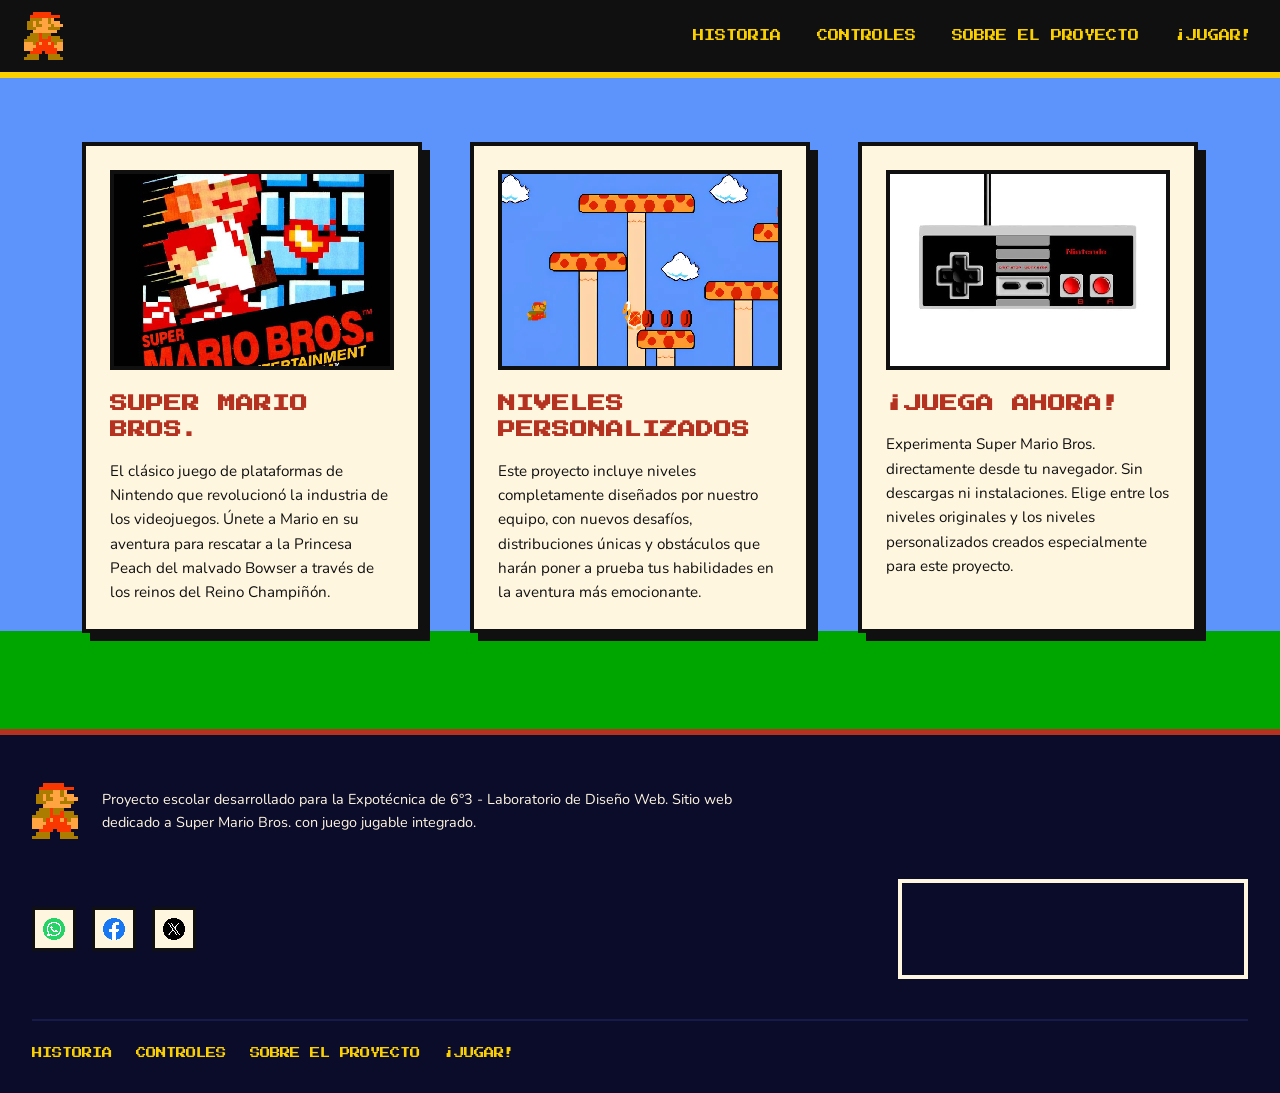
<file: index.html>
<!doctype html>
<html lang="es">
  <head>
    <meta charset="UTF-8" />
    <meta name="viewport" content="width=device-width, initial-scale=1.0" />
    <meta
      name="description"
      content="Sitio web sobre Super Mario Bros. - Historia, información del proyecto y juego jugable directamente en el navegador"
    />
    <link
      rel="shortcut icon"
      href="Videojuego/FullScreenMario-master/Theme/Mario.gif"
    />
    <link rel="stylesheet" href="SitioWeb/style/estilos.css" />
    <title>Super Mario Bros. | Inicio</title>
  </head>
  <body>
    <header class="encabezado">
      <img
        src="Videojuego/FullScreenMario-master/Theme/Mario.gif"
        alt="Mario Bros Logo"
      />
      <nav class="menu">
        <a href="SitioWeb/Pages/historia.html">HISTORIA</a>
        <a href="SitioWeb/Pages/controles.html">CONTROLES</a>
        <a href="SitioWeb/Pages/sobreProyecto.html">SOBRE EL PROYECTO</a>
        <a href="Videojuego/FullScreenMario-master/videoGame.html">¡JUGAR!</a>
      </nav>
    </header>

    <main>
      <section class="tarjeta">
        <img
          src="SitioWeb/src/Portada.jpg"
          alt="Super Mario Bros. NES"
        />
        <h1>SUPER MARIO BROS.</h1>
        <p>
          El clásico juego de plataformas de Nintendo que revolucionó la industria
          de los videojuegos. Únete a Mario en su aventura para rescatar a la
          Princesa Peach del malvado Bowser a través de los reinos del Reino
          Champiñón.
        </p>
      </section>

      <section class="tarjeta">
        <img
          src="SitioWeb/src/NivelesLol.webp"
          alt="Niveles personalizados"
        />
        <h1>NIVELES PERSONALIZADOS</h1>
        <p>
          Este proyecto incluye niveles completamente diseñados por nuestro
          equipo, con nuevos desafíos, distribuciones únicas y obstáculos que
          harán poner a prueba tus habilidades en la aventura más emocionante.
        </p>
      </section>

      <section class="tarjeta">
        <img
          src="SitioWeb/src/MandoNes.webp"
          alt="Jugar ahora"
        />
        <h1>¡JUEGA AHORA!</h1>
        <p>
          Experimenta Super Mario Bros. directamente desde tu navegador. Sin
          descargas ni instalaciones. Elige entre los niveles originales y los
          niveles personalizados creados especialmente para este proyecto.
        </p>
      </section>
    </main>

    <footer class="piePagina">
      <div class="info">
        <img
          src="Videojuego/FullScreenMario-master/Theme/Mario.gif"
          alt="Mario Logo"
        />
        <p>
          Proyecto escolar desarrollado para la Expotécnica de 6°3 - Laboratorio
          de Diseño Web. Sitio web dedicado a Super Mario Bros. con juego jugable
          integrado.
        </p>
      </div>
      <div class="redes">
        <div>
          <a href="https://whatsapp.com" target="_blank" rel="noopener noreferrer">
            <img src="SitioWeb/src/Whatsapp.png" alt="WhatsApp" />
          </a>
          <a href="https://facebook.com" target="_blank" rel="noopener noreferrer">
            <img src="SitioWeb/src/Facebook.png" alt="Facebook" />
          </a>
          <a href="https://x.com" target="_blank" rel="noopener noreferrer">
            <img src="SitioWeb/src/X.png" alt="X" />
          </a>
        </div>
        <iframe
          src="https://www.google.com/maps/embed?pb=!1m18!1m12!1m3!1d3283.3!2d-58.4!3d-34.6!2m3!1f0!2f0!3f0!3m2!1i1024!2i768!4f13.1!3m3!1m2!1s0x95bcca3b4ef90cbd%3A0xa0b3812e88e88e87!2sBuenos%20Aires%2C%20Argentina!5e0!3m2!1ses!2sar!4v1234567890"
          width="350"
          height="100"
          style="border: 0"
          allowfullscreen=""
          loading="lazy"
          referrerpolicy="strict-origin-when-cross-origin"
          title="Ubicación"
        ></iframe>
      </div>
      <div class="enlaces">
        <a href="SitioWeb/Pages/historia.html">HISTORIA</a>
        <a href="SitioWeb/Pages/controles.html">CONTROLES</a>
        <a href="SitioWeb/Pages/sobreProyecto.html">SOBRE EL PROYECTO</a>
        <a href="Videojuego/FullScreenMario-master/videoGame.html">¡JUGAR!</a>
      </div>
    </footer>
  </body>
</html>
</file>
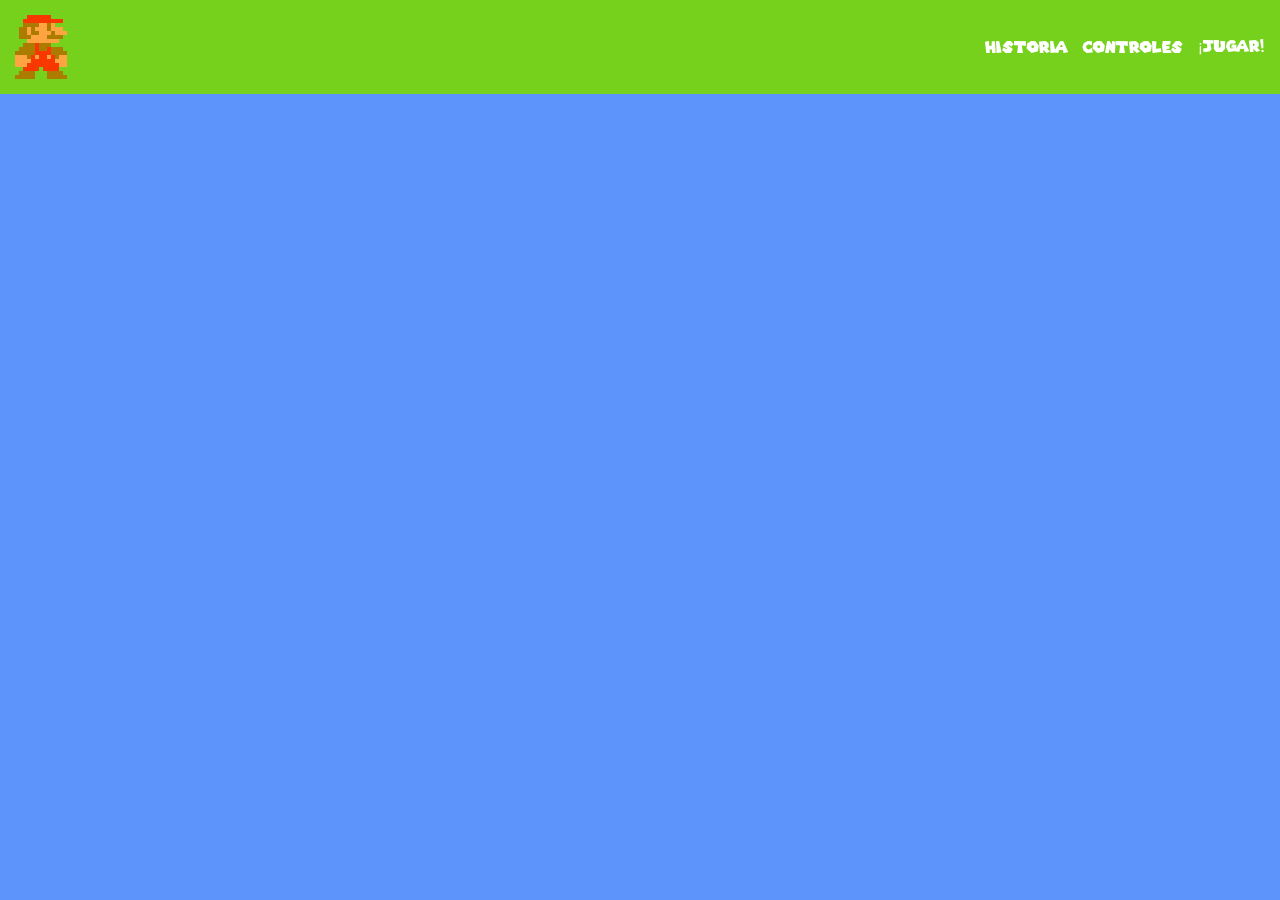
<file: SitioWeb/Pages/index.html>
<!doctype html>
<html lang="en">
  <head>
    <meta charset="UTF-8" />
    <meta name="viewport" content="width=device-width, initial-scale=1.0" />
    <link rel="shortcut icon" href="../../Videojuego/FullScreenMario-master/Theme/Mario.gif">
    <link rel="stylesheet" href="../style/style.css">
    <title>SuperMarioBros</title>
  </head>
  <body>
    <header class="encabezado">
      <img
        src="../../Videojuego/FullScreenMario-master/Theme/Mario.gif"
        alt="logo"
      />
      <nav class="menu">
        <a href="">Historia</a>
        <a href="">Controles</a>
        <a href="../../Videojuego/FullScreenMario-master/videoGame.html"
          >¡Jugar!</a
        >
      </nav>
    </header>
  </body>
</html>
</file>
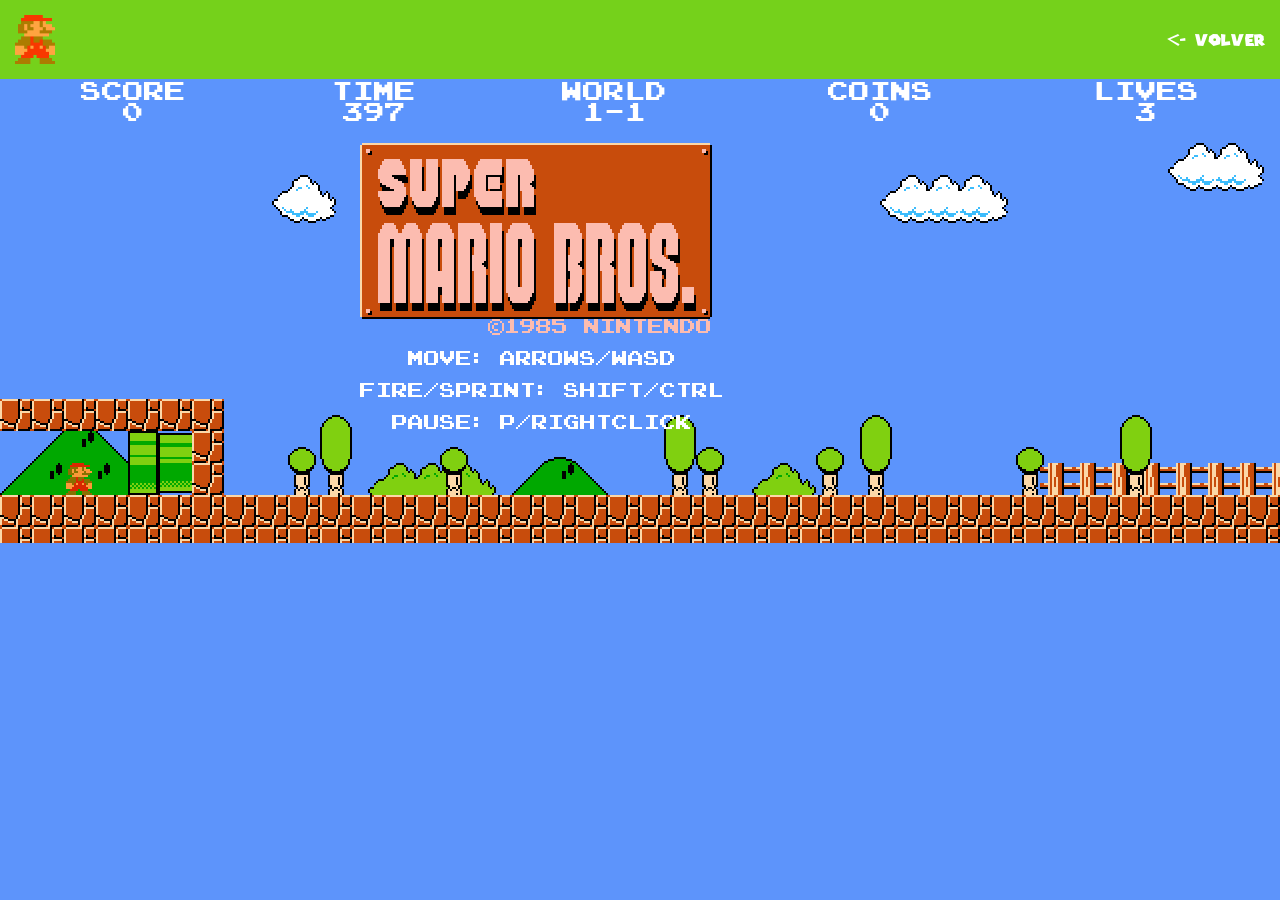
<file: Videojuego/FullScreenMario-master/index.html>
<!DOCTYPE html>
<html lang="en-us">
  <head>
    <meta charset="utf-8" />
    <title>SuperMarioBros</title>
    <meta
      name="keywords"
      content="fullscreenmario, full, screen, mario, javascript, html5, gaming, online, online game, fun, distraction"
    />
    <meta name="description" content="Sitio Web Sobre Super Mario Bros" />

    <!-- build:css index.min.css -->
    <link href="index.css" rel="stylesheet" />
    <link rel="stylesheet" href="../../SitioWeb/style/style.css">
    <!-- /build -->

    <link rel="shortcut icon" href="Theme/Mario.gif" />
  </head>

  <body>
    <header class="encabezado">
      <img
        src="../../Videojuego/FullScreenMario-master/Theme/Mario.gif"
        alt="logo"
      />
      <nav class="menu">
        <a href="../../SitioWeb/Pages/index.html"
          > <- Volver</a
        >
      </nav>
    </header>
    <section id="game">
      <!-- FSM.UserWrapper will fill out this section... -->
    </section>

    <section id="controls">
      <!-- FSM.UserWrapper will fill out this section... -->
    </section>

    <!-- build:js FullScreenMario.min.js -->
    <script src="GameStartr/EightBittr/EightBittr.js"></script>
    <script src="GameStartr/GameStartr.js"></script>
    <script src="GameStartr/AudioPlayr/AudioPlayr.js"></script>
    <script src="GameStartr/ChangeLinr/ChangeLinr.js"></script>
    <script src="GameStartr/FPSAnalyzr/FPSAnalyzr.js"></script>
    <script src="GameStartr/GamesRunnr/GamesRunnr.js"></script>
    <script src="GameStartr/GroupHoldr/GroupHoldr.js"></script>
    <script src="GameStartr/InputWritr/InputWritr.js"></script>
    <script src="GameStartr/LevelEditr/LevelEditr.js"></script>
    <script src="GameStartr/LevelEditr/beautify.js"></script>
    <script src="GameStartr/NumberMakr/NumberMakr.js"></script>
    <script src="GameStartr/MapsCreatr/MapsCreatr.js"></script>
    <script src="GameStartr/MapScreenr/MapScreenr.js"></script>
    <script src="GameStartr/MapsHandlr/MapsHandlr.js"></script>
    <script src="GameStartr/ModAttachr/ModAttachr.js"></script>
    <script src="GameStartr/PixelDrawr/PixelDrawr.js"></script>
    <script src="GameStartr/PixelRendr/PixelRendr.js"></script>
    <script src="GameStartr/ObjectMakr/ObjectMakr.js"></script>
    <script src="GameStartr/StatsHoldr/StatsHoldr.js"></script>
    <script src="GameStartr/StringFilr/StringFilr.js"></script>
    <script src="GameStartr/ThingHittr/ThingHittr.js"></script>
    <script src="GameStartr/TimeHandlr/TimeHandlr.js"></script>
    <script src="GameStartr/QuadsKeepr/QuadsKeepr.js"></script>
    <script src="GameStartr/UserWrappr/UserWrappr.js"></script>
    <script src="GameStartr/WorldSeedr/WorldSeedr.js"></script>
    <script src="FullScreenMario.js"></script>
    <script src="settings/audio.js"></script>
    <script src="settings/collisions.js"></script>
    <script src="settings/editor.js"></script>
    <script src="settings/generator.js"></script>
    <script src="settings/groups.js"></script>
    <script src="settings/events.js"></script>
    <script src="settings/input.js"></script>
    <script src="settings/maps.js"></script>
    <script src="settings/mods.js"></script>
    <script src="settings/objects.js"></script>
    <script src="settings/quadrants.js"></script>
    <script src="settings/renderer.js"></script>
    <script src="settings/runner.js"></script>
    <script src="settings/sprites.js"></script>
    <script src="settings/statistics.js"></script>
    <script src="settings/ui.js"></script>
    <!-- /build -->

    <!-- build:js index.min.js -->
    <script src="index.js"></script>
    <!-- /build -->
  </body>
</html>
</file>
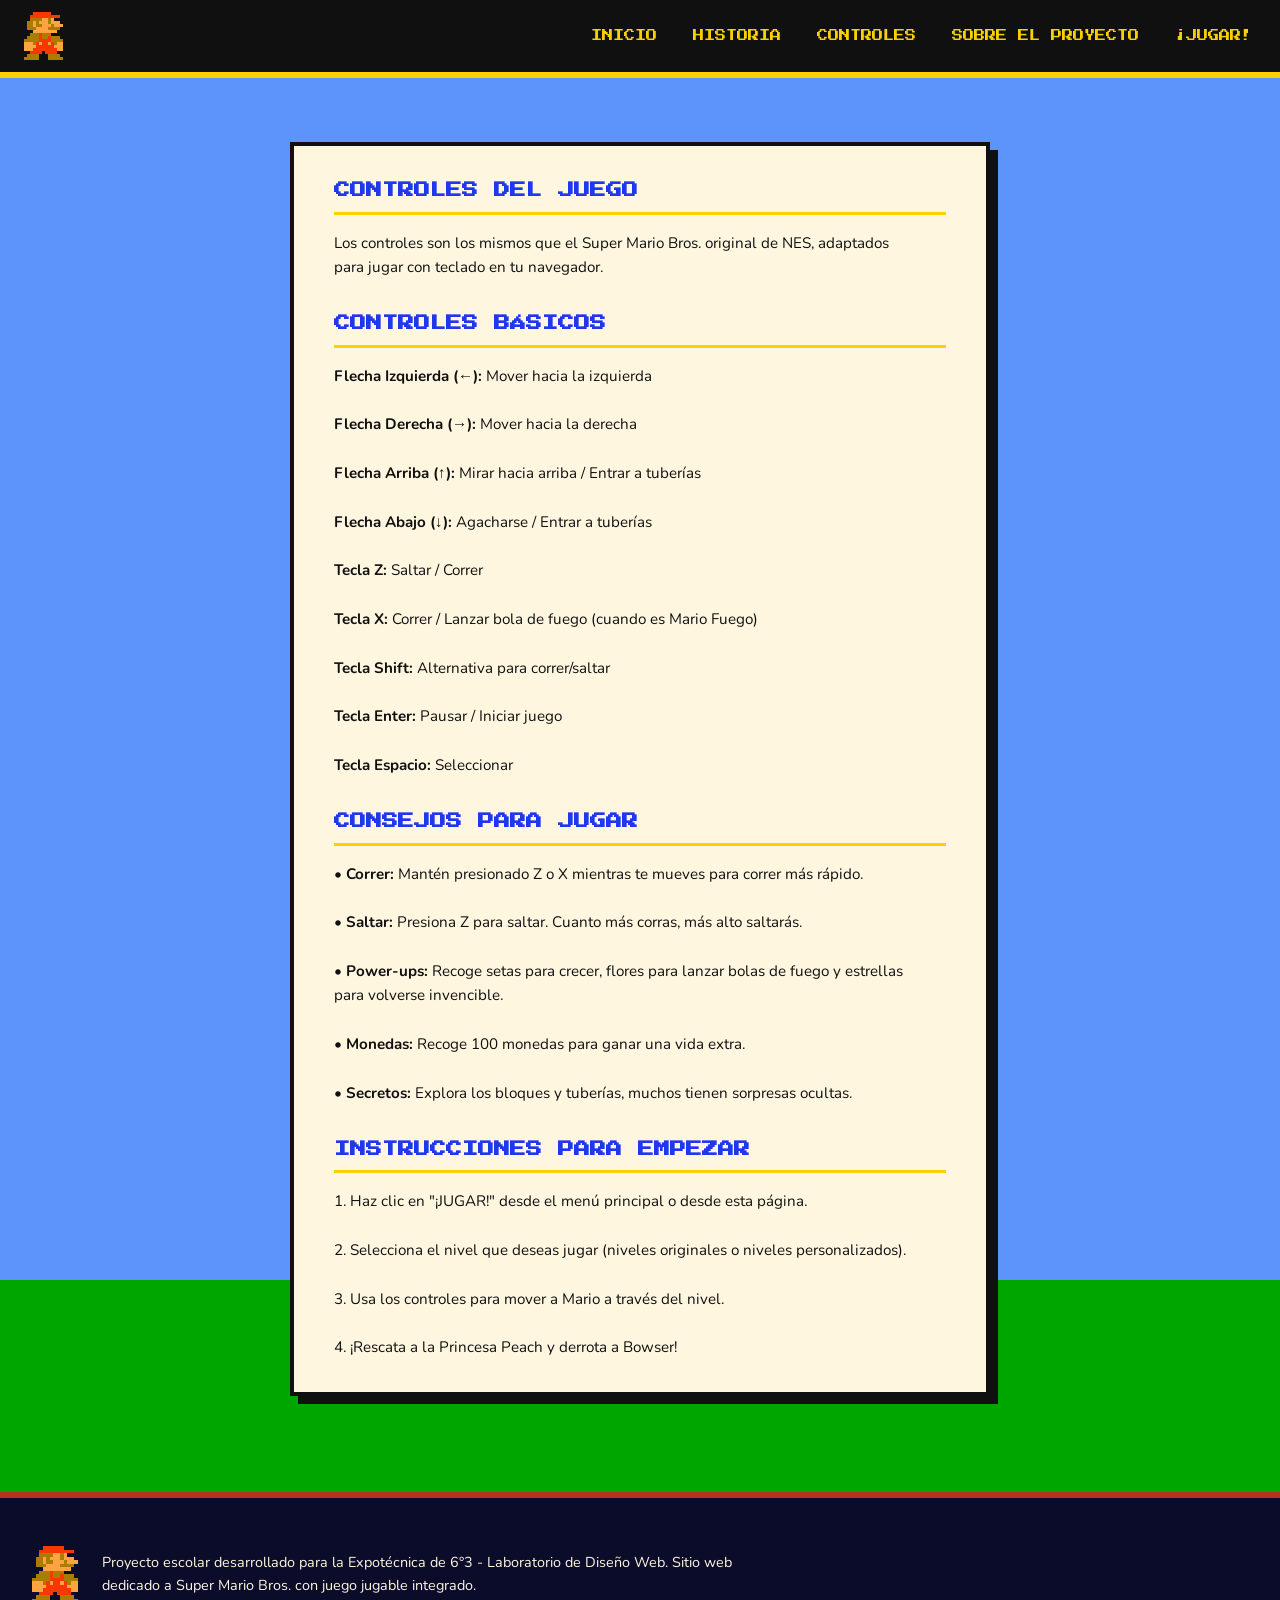
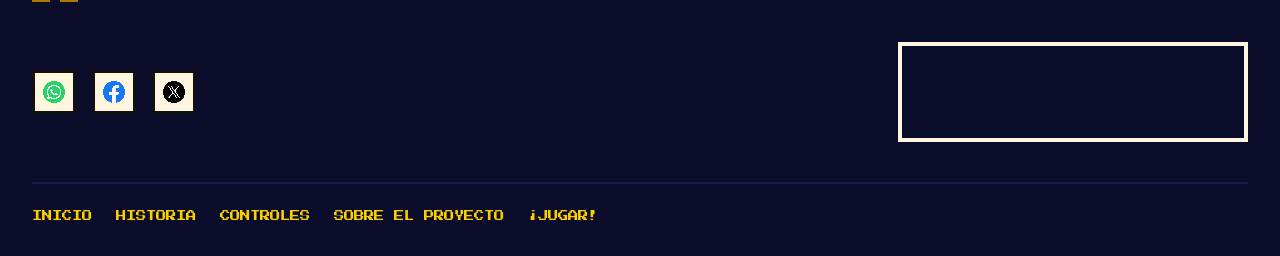
<file: SitioWeb/Pages/controles.html>
<!doctype html>
<html lang="es">
  <head>
    <meta charset="UTF-8" />
    <meta name="viewport" content="width=device-width, initial-scale=1.0" />
    <meta
      name="description"
      content="Controles de Super Mario Bros. - Cómo jugar en el juego web"
    />
    <link
      rel="shortcut icon"
      href="../../Videojuego/FullScreenMario-master/Theme/Mario.gif"
    />
    <link rel="stylesheet" href="../style/estilos.css" />
    <title>Super Mario Bros. | Controles</title>
  </head>
  <body>
    <header class="encabezado">
      <img
        src="../../Videojuego/FullScreenMario-master/Theme/Mario.gif"
        alt="Mario Bros Logo"
      />
      <nav class="menu">
        <a href="../../index.html">INICIO</a>
        <a href="historia.html">HISTORIA</a>
        <a href="controles.html">CONTROLES</a>
        <a href="sobreProyecto.html">SOBRE EL PROYECTO</a>
        <a href="../../Videojuego/FullScreenMario-master/videoGame.html">¡JUGAR!</a>
      </nav>
    </header>

    <main>
      <section class="tarjetaControles">
        <h1>CONTROLES DEL JUEGO</h1>
        <p>
          Los controles son los mismos que el Super Mario Bros. original de NES,
          adaptados para jugar con teclado en tu navegador.
        </p>

        <h1>CONTROLES BÁSICOS</h1>
        <p>
          <strong>Flecha Izquierda (←):</strong> Mover hacia la izquierda<br /><br />
          <strong>Flecha Derecha (→):</strong> Mover hacia la derecha<br /><br />
          <strong>Flecha Arriba (↑):</strong> Mirar hacia arriba / Entrar a tuberías<br /><br />
          <strong>Flecha Abajo (↓):</strong> Agacharse / Entrar a tuberías<br /><br />
          <strong>Tecla Z:</strong> Saltar / Correr<br /><br />
          <strong>Tecla X:</strong> Correr / Lanzar bola de fuego (cuando es Mario Fuego)<br /><br />
          <strong>Tecla Shift:</strong> Alternativa para correr/saltar<br /><br />
          <strong>Tecla Enter:</strong> Pausar / Iniciar juego<br /><br />
          <strong>Tecla Espacio:</strong> Seleccionar
        </p>

        <h1>CONSEJOS PARA JUGAR</h1>
        <p>
          • <strong>Correr:</strong> Mantén presionado Z o X mientras te mueves
          para correr más rápido.<br /><br />
          • <strong>Saltar:</strong> Presiona Z para saltar. Cuanto más corras,
          más alto saltarás.<br /><br />
          • <strong>Power-ups:</strong> Recoge setas para crecer, flores para
          lanzar bolas de fuego y estrellas para volverse invencible.<br /><br />
          • <strong>Monedas:</strong> Recoge 100 monedas para ganar una vida
          extra.<br /><br />
          • <strong>Secretos:</strong> Explora los bloques y tuberías, muchos
          tienen sorpresas ocultas.
        </p>

        <h1>INSTRUCCIONES PARA EMPEZAR</h1>
        <p>
          1. Haz clic en "¡JUGAR!" desde el menú principal o desde esta página.<br /><br />
          2. Selecciona el nivel que deseas jugar (niveles originales o niveles
          personalizados).<br /><br />
          3. Usa los controles para mover a Mario a través del nivel.<br /><br />
          4. ¡Rescata a la Princesa Peach y derrota a Bowser!
        </p>
      </section>
    </main>

    <footer class="piePagina">
      <div class="info">
        <img
          src="../../Videojuego/FullScreenMario-master/Theme/Mario.gif"
          alt="Mario Logo"
        />
        <p>
          Proyecto escolar desarrollado para la Expotécnica de 6°3 - Laboratorio
          de Diseño Web. Sitio web dedicado a Super Mario Bros. con juego jugable
          integrado.
        </p>
      </div>
      <div class="redes">
        <div>
          <a href="https://whatsapp.com" target="_blank" rel="noopener noreferrer">
            <img src="../src/Whatsapp.png" alt="WhatsApp" />
          </a>
          <a href="https://facebook.com" target="_blank" rel="noopener noreferrer">
            <img src="../src/Facebook.png" alt="Facebook" />
          </a>
          <a href="https://x.com" target="_blank" rel="noopener noreferrer">
            <img src="../src/X.png" alt="X" />
          </a>
        </div>
        <iframe
          src="https://www.google.com/maps/embed?pb=!1m18!1m12!1m3!1d3283.3!2d-58.4!3d-34.6!2m3!1f0!2f0!3f0!3m2!1i1024!2i768!4f13.1!3m3!1m2!1s0x95bcca3b4ef90cbd%3A0xa0b3812e88e88e87!2sBuenos%20Aires%2C%20Argentina!5e0!3m2!1ses!2sar!4v1234567890"
          width="350"
          height="100"
          style="border: 0"
          allowfullscreen=""
          loading="lazy"
          referrerpolicy="strict-origin-when-cross-origin"
          title="Ubicación"
        ></iframe>
      </div>
      <div class="enlaces">
        <a href="../../index.html">INICIO</a>
        <a href="historia.html">HISTORIA</a>
        <a href="controles.html">CONTROLES</a>
        <a href="sobreProyecto.html">SOBRE EL PROYECTO</a>
        <a href="../../Videojuego/FullScreenMario-master/videoGame.html">¡JUGAR!</a>
      </div>
    </footer>
  </body>
</html>
</file>
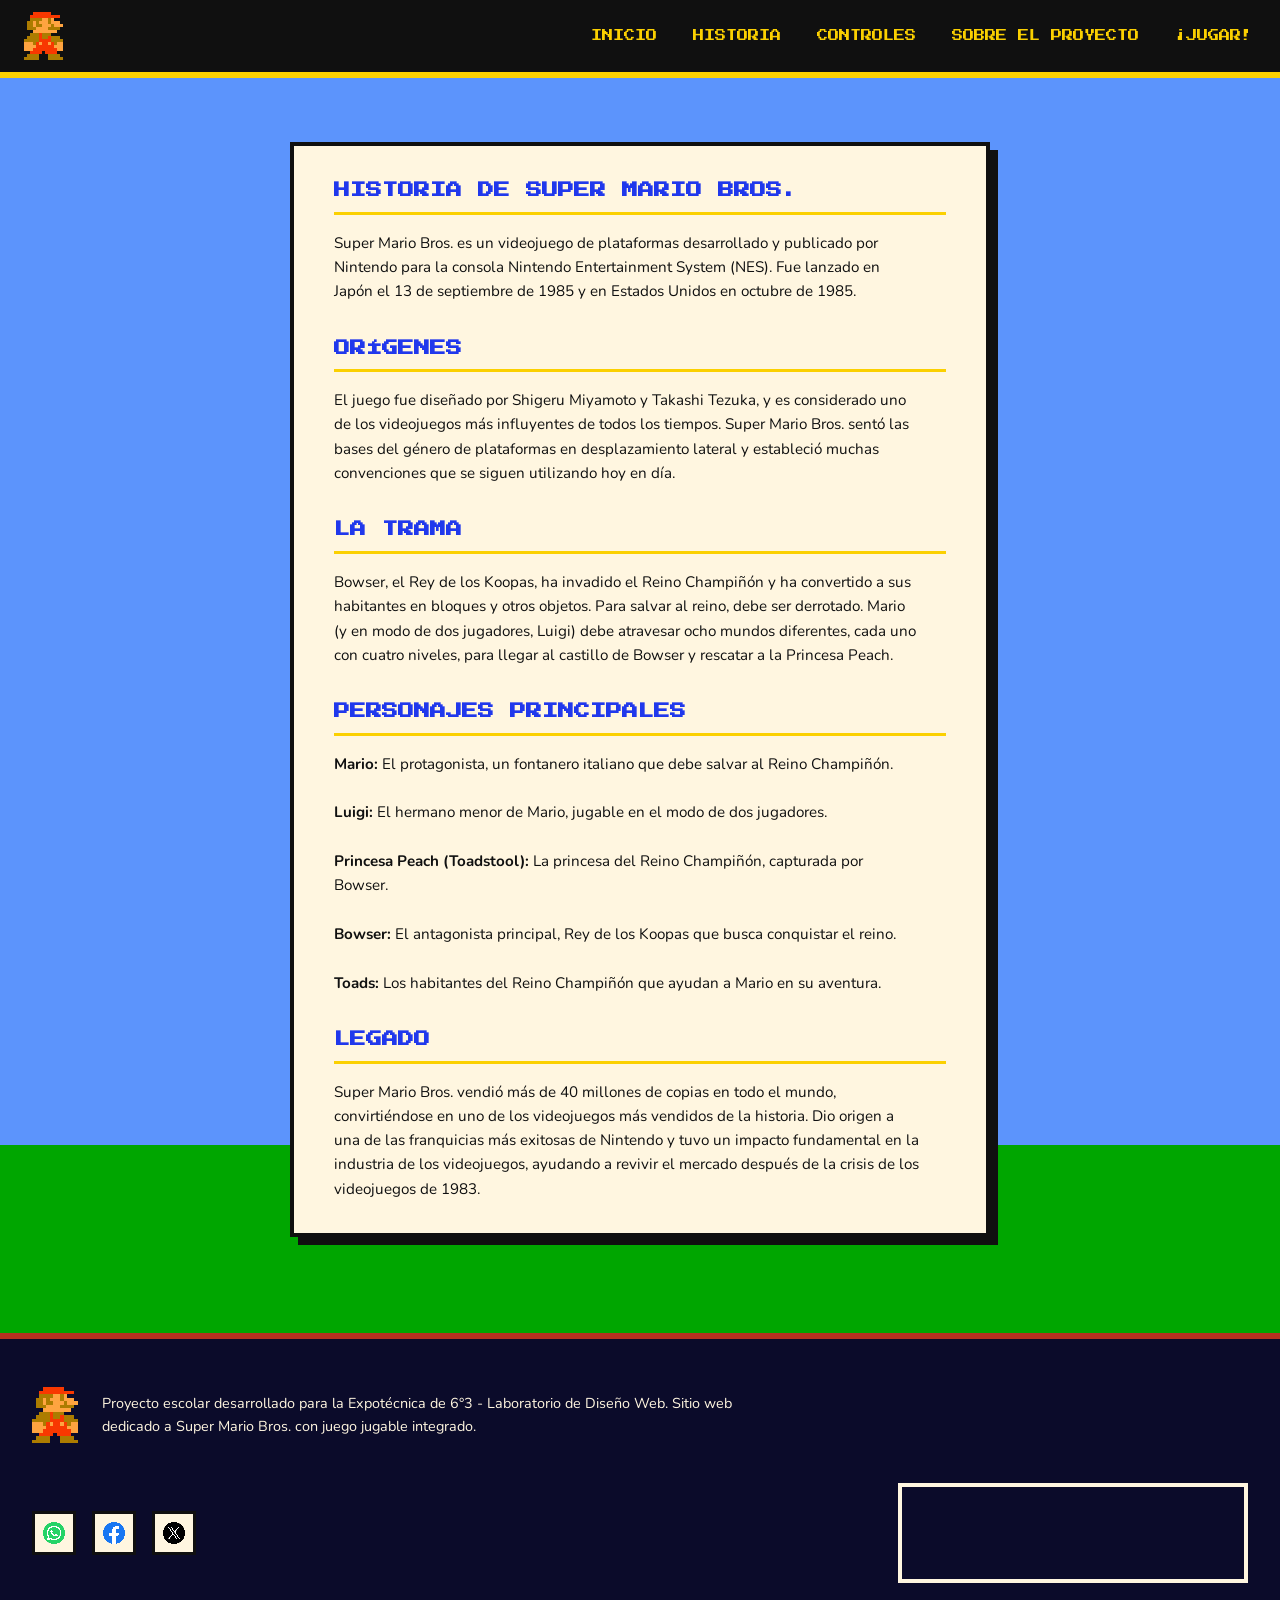
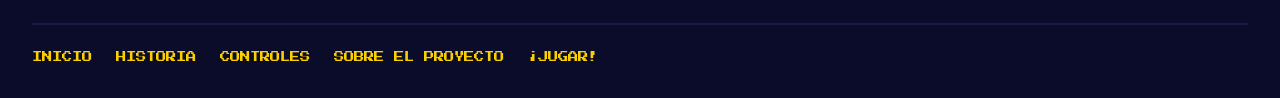
<file: SitioWeb/Pages/historia.html>
<!doctype html>
<html lang="es">
  <head>
    <meta charset="UTF-8" />
    <meta name="viewport" content="width=device-width, initial-scale=1.0" />
    <meta
      name="description"
      content="Historia de Super Mario Bros. - Orígenes, personajes y legado del clásico de Nintendo"
    />
    <link
      rel="shortcut icon"
      href="../../Videojuego/FullScreenMario-master/Theme/Mario.gif"
    />
    <link rel="stylesheet" href="../style/estilos.css" />
    <title>Super Mario Bros. | Historia</title>
  </head>
  <body>
    <header class="encabezado">
      <img
        src="../../Videojuego/FullScreenMario-master/Theme/Mario.gif"
        alt="Mario Bros Logo"
      />
      <nav class="menu">
        <a href="../../index.html">INICIO</a>
        <a href="historia.html">HISTORIA</a>
        <a href="controles.html">CONTROLES</a>
        <a href="sobreProyecto.html">SOBRE EL PROYECTO</a>
        <a href="../../Videojuego/FullScreenMario-master/videoGame.html">¡JUGAR!</a>
      </nav>
    </header>

    <main>
      <section class="tarjetaControles">
        <h1>HISTORIA DE SUPER MARIO BROS.</h1>
        <p>
          Super Mario Bros. es un videojuego de plataformas desarrollado y
          publicado por Nintendo para la consola Nintendo Entertainment System
          (NES). Fue lanzado en Japón el 13 de septiembre de 1985 y en Estados
          Unidos en octubre de 1985.
        </p>

        <h1>ORÍGENES</h1>
        <p>
          El juego fue diseñado por Shigeru Miyamoto y Takashi Tezuka, y es
          considerado uno de los videojuegos más influyentes de todos los
          tiempos. Super Mario Bros. sentó las bases del género de plataformas
          en desplazamiento lateral y estableció muchas convenciones que se
          siguen utilizando hoy en día.
        </p>

        <h1>LA TRAMA</h1>
        <p>
          Bowser, el Rey de los Koopas, ha invadido el Reino Champiñón y ha
          convertido a sus habitantes en bloques y otros objetos. Para salvar al
          reino, debe ser derrotado. Mario (y en modo de dos jugadores, Luigi)
          debe atravesar ocho mundos diferentes, cada uno con cuatro niveles,
          para llegar al castillo de Bowser y rescatar a la Princesa Peach.
        </p>

        <h1>PERSONAJES PRINCIPALES</h1>
        <p>
          <strong>Mario:</strong> El protagonista, un fontanero italiano que
          debe salvar al Reino Champiñón.<br /><br />
          <strong>Luigi:</strong> El hermano menor de Mario, jugable en el modo
          de dos jugadores.<br /><br />
          <strong>Princesa Peach (Toadstool):</strong> La princesa del Reino
          Champiñón, capturada por Bowser.<br /><br />
          <strong>Bowser:</strong> El antagonista principal, Rey de los Koopas
          que busca conquistar el reino.<br /><br />
          <strong>Toads:</strong> Los habitantes del Reino Champiñón que ayudan
          a Mario en su aventura.
        </p>

        <h1>LEGADO</h1>
        <p>
          Super Mario Bros. vendió más de 40 millones de copias en todo el mundo,
          convirtiéndose en uno de los videojuegos más vendidos de la historia.
          Dio origen a una de las franquicias más exitosas de Nintendo y tuvo un
          impacto fundamental en la industria de los videojuegos, ayudando a
          revivir el mercado después de la crisis de los videojuegos de 1983.
        </p>
      </section>
    </main>

    <footer class="piePagina">
      <div class="info">
        <img
          src="../../Videojuego/FullScreenMario-master/Theme/Mario.gif"
          alt="Mario Logo"
        />
        <p>
          Proyecto escolar desarrollado para la Expotécnica de 6°3 - Laboratorio
          de Diseño Web. Sitio web dedicado a Super Mario Bros. con juego jugable
          integrado.
        </p>
      </div>
      <div class="redes">
        <div>
          <a href="https://whatsapp.com" target="_blank" rel="noopener noreferrer">
            <img src="../src/Whatsapp.png" alt="WhatsApp" />
          </a>
          <a href="https://facebook.com" target="_blank" rel="noopener noreferrer">
            <img src="../src/Facebook.png" alt="Facebook" />
          </a>
          <a href="https://x.com" target="_blank" rel="noopener noreferrer">
            <img src="../src/X.png" alt="X" />
          </a>
        </div>
        <iframe
          src="https://www.google.com/maps/embed?pb=!1m18!1m12!1m3!1d3283.3!2d-58.4!3d-34.6!2m3!1f0!2f0!3f0!3m2!1i1024!2i768!4f13.1!3m3!1m2!1s0x95bcca3b4ef90cbd%3A0xa0b3812e88e88e87!2sBuenos%20Aires%2C%20Argentina!5e0!3m2!1ses!2sar!4v1234567890"
          width="350"
          height="100"
          style="border: 0"
          allowfullscreen=""
          loading="lazy"
          referrerpolicy="strict-origin-when-cross-origin"
          title="Ubicación"
        ></iframe>
      </div>
      <div class="enlaces">
        <a href="../../index.html">INICIO</a>
        <a href="historia.html">HISTORIA</a>
        <a href="controles.html">CONTROLES</a>
        <a href="sobreProyecto.html">SOBRE EL PROYECTO</a>
        <a href="../../Videojuego/FullScreenMario-master/videoGame.html">¡JUGAR!</a>
      </div>
    </footer>
  </body>
</html>
</file>
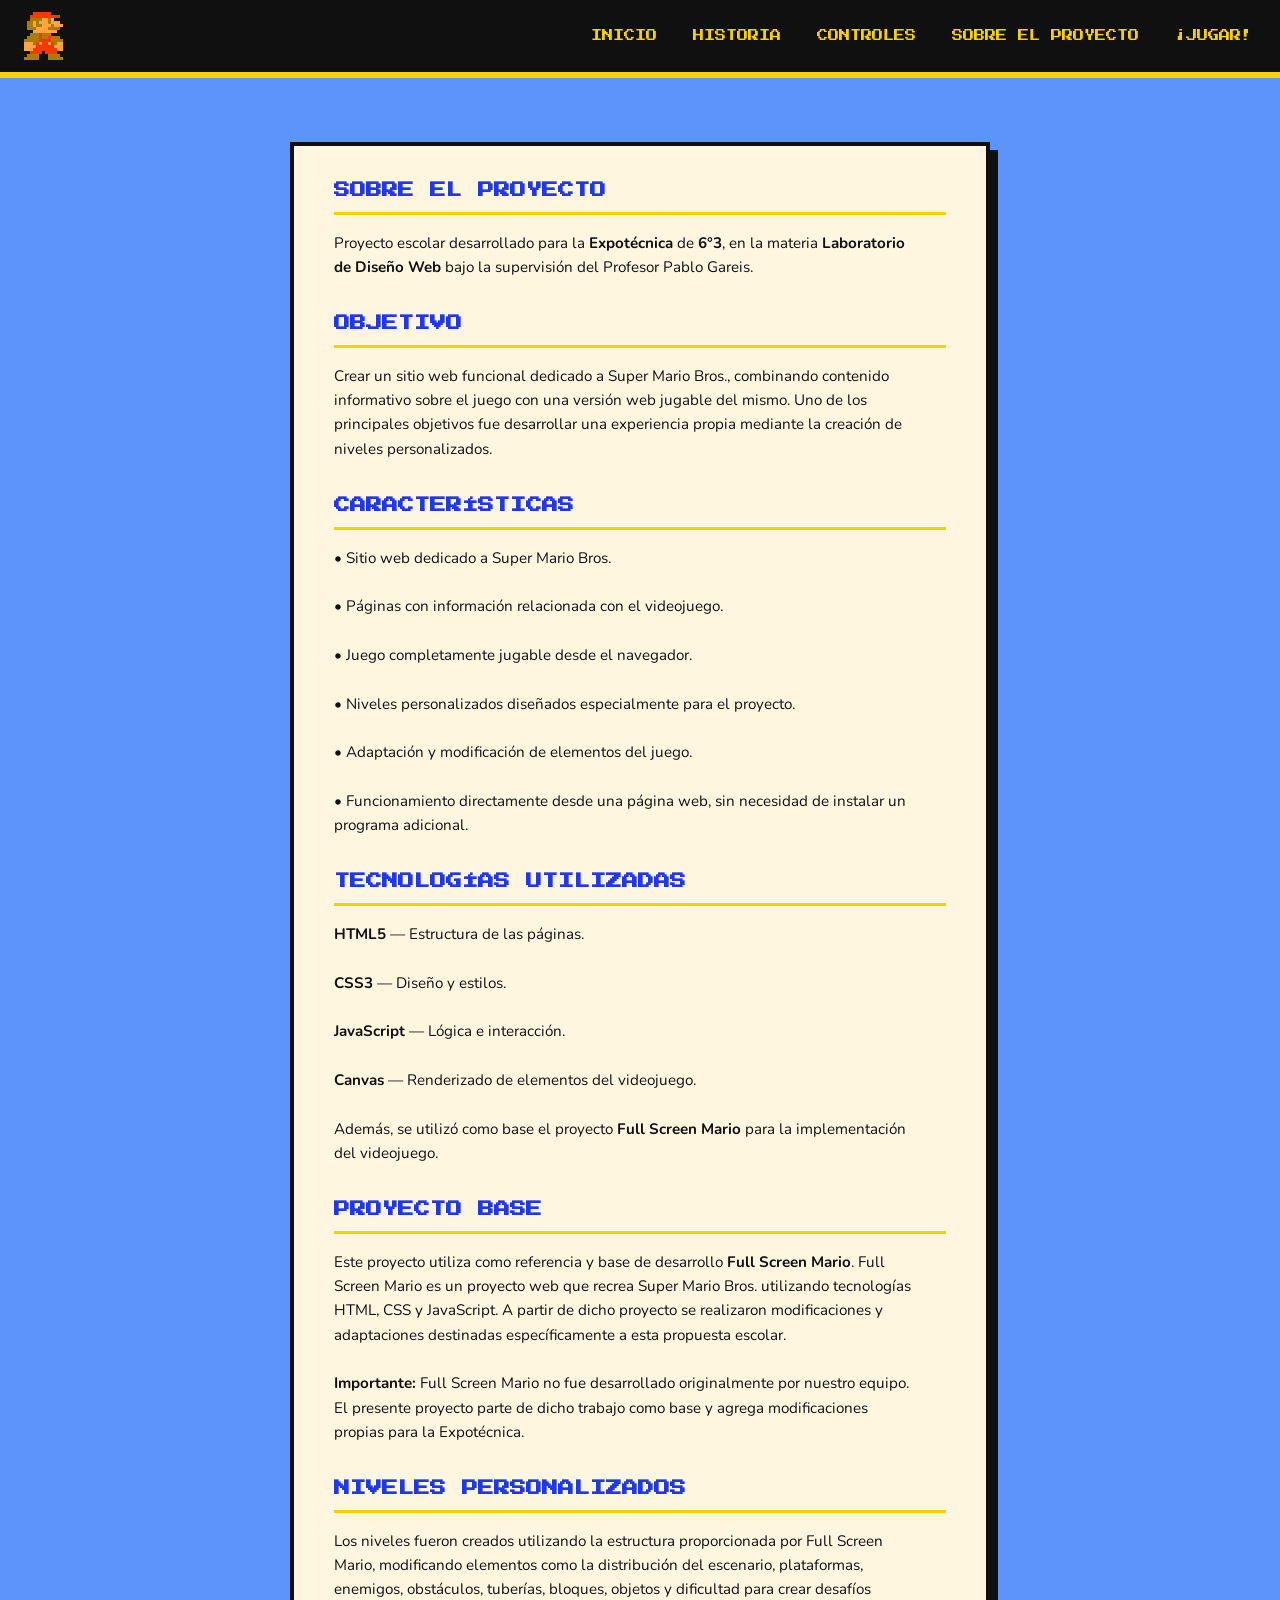
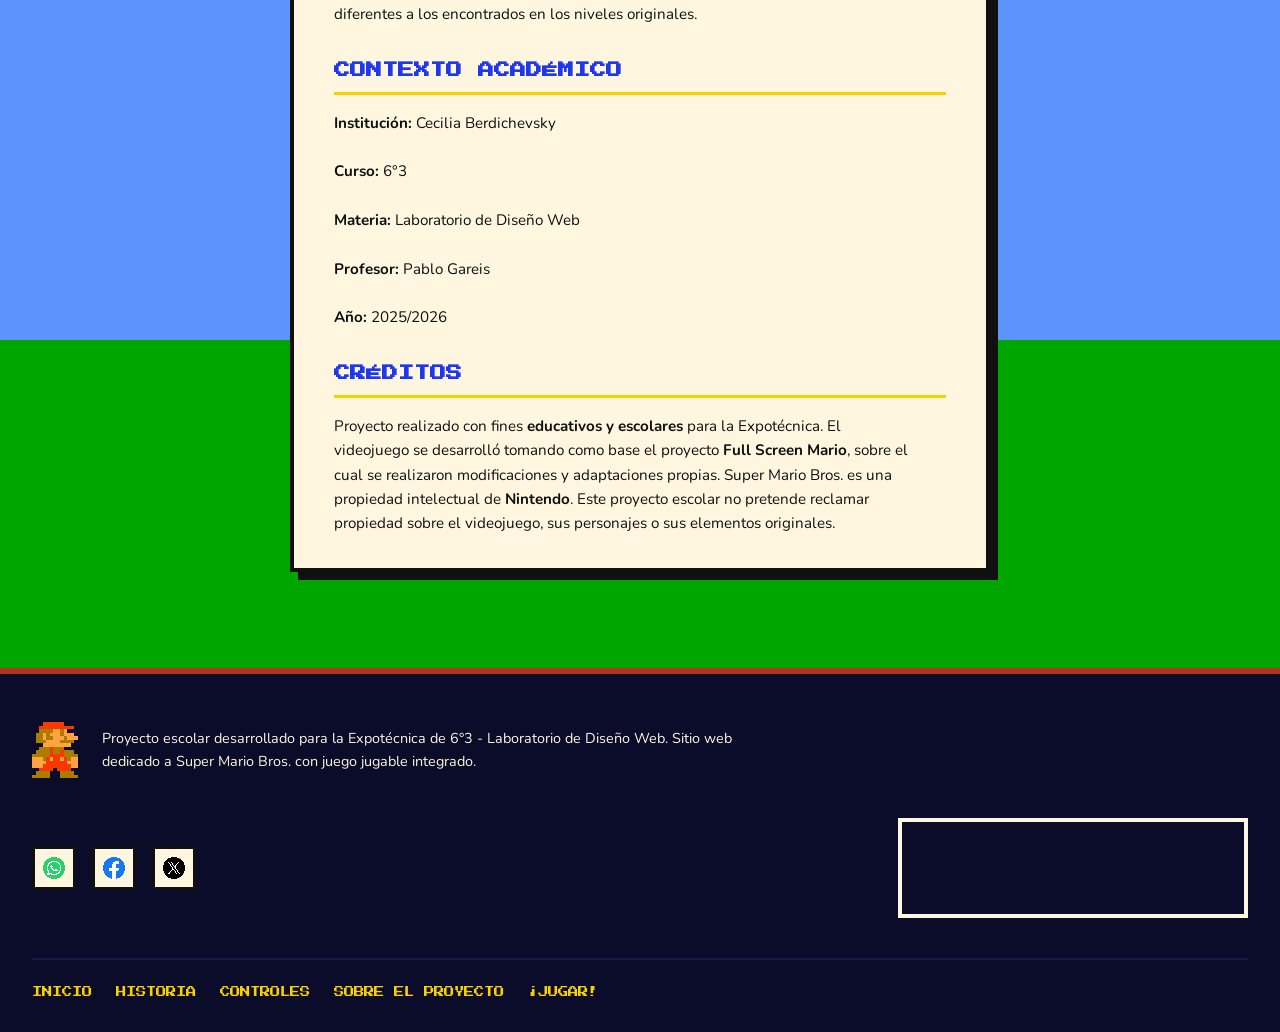
<file: SitioWeb/Pages/sobreProyecto.html>
<!doctype html>
<html lang="es">
  <head>
    <meta charset="UTF-8" />
    <meta name="viewport" content="width=device-width, initial-scale=1.0" />
    <meta
      name="description"
      content="Sobre el proyecto Super Mario Bros. - Expotécnica 6°3, tecnologías utilizadas"
    />
    <link
      rel="shortcut icon"
      href="../../Videojuego/FullScreenMario-master/Theme/Mario.gif"
    />
    <link rel="stylesheet" href="../style/estilos.css" />
    <title>Super Mario Bros. | Sobre el Proyecto</title>
  </head>
  <body>
    <header class="encabezado">
      <img
        src="../../Videojuego/FullScreenMario-master/Theme/Mario.gif"
        alt="Mario Bros Logo"
      />
      <nav class="menu">
        <a href="../../index.html">INICIO</a>
        <a href="historia.html">HISTORIA</a>
        <a href="controles.html">CONTROLES</a>
        <a href="sobreProyecto.html">SOBRE EL PROYECTO</a>
        <a href="../../Videojuego/FullScreenMario-master/videoGame.html">¡JUGAR!</a>
      </nav>
    </header>

    <main>
      <section class="tarjetaControles">
        <h1>SOBRE EL PROYECTO</h1>
        <p>
          Proyecto escolar desarrollado para la <strong>Expotécnica</strong> de
          <strong>6°3</strong>, en la materia
          <strong>Laboratorio de Diseño Web</strong> bajo la supervisión del
          Profesor Pablo Gareis.
        </p>

        <h1>OBJETIVO</h1>
        <p>
          Crear un sitio web funcional dedicado a Super Mario Bros., combinando
          contenido informativo sobre el juego con una versión web jugable del
          mismo. Uno de los principales objetivos fue desarrollar una experiencia
          propia mediante la creación de niveles personalizados.
        </p>

        <h1>CARACTERÍSTICAS</h1>
        <p>
          • Sitio web dedicado a Super Mario Bros.<br /><br />
          • Páginas con información relacionada con el videojuego.<br /><br />
          • Juego completamente jugable desde el navegador.<br /><br />
          • Niveles personalizados diseñados especialmente para el proyecto.<br /><br />
          • Adaptación y modificación de elementos del juego.<br /><br />
          • Funcionamiento directamente desde una página web, sin necesidad
          de instalar un programa adicional.
        </p>

        <h1>TECNOLOGÍAS UTILIZADAS</h1>
        <p>
          <strong>HTML5</strong> — Estructura de las páginas.<br /><br />
          <strong>CSS3</strong> — Diseño y estilos.<br /><br />
          <strong>JavaScript</strong> — Lógica e interacción.<br /><br />
          <strong>Canvas</strong> — Renderizado de elementos del videojuego.<br /><br />
          Además, se utilizó como base el proyecto
          <strong>Full Screen Mario</strong> para la implementación del
          videojuego.
        </p>

        <h1>PROYECTO BASE</h1>
        <p>
          Este proyecto utiliza como referencia y base de desarrollo
          <strong>Full Screen Mario</strong>. Full Screen Mario es un proyecto
          web que recrea Super Mario Bros. utilizando tecnologías HTML, CSS y
          JavaScript. A partir de dicho proyecto se realizaron modificaciones y
          adaptaciones destinadas específicamente a esta propuesta escolar.
          <br /><br />
          <strong>Importante:</strong> Full Screen Mario no fue desarrollado
          originalmente por nuestro equipo. El presente proyecto parte de dicho
          trabajo como base y agrega modificaciones propias para la Expotécnica.
        </p>

        <h1>NIVELES PERSONALIZADOS</h1>
        <p>
          Los niveles fueron creados utilizando la estructura proporcionada por
          Full Screen Mario, modificando elementos como la distribución del
          escenario, plataformas, enemigos, obstáculos, tuberías, bloques,
          objetos y dificultad para crear desafíos diferentes a los encontrados
          en los niveles originales.
        </p>

        <h1>CONTEXTO ACADÉMICO</h1>
        <p>
          <strong>Institución:</strong> Cecilia Berdichevsky<br /><br />
          <strong>Curso:</strong> 6°3<br /><br />
          <strong>Materia:</strong> Laboratorio de Diseño Web<br /><br />
          <strong>Profesor:</strong> Pablo Gareis<br /><br />
          <strong>Año:</strong> 2025/2026
        </p>

        <h1>CRÉDITOS</h1>
        <p>
          Proyecto realizado con fines <strong>educativos y escolares</strong>
          para la Expotécnica. El videojuego se desarrolló tomando como base el
          proyecto <strong>Full Screen Mario</strong>, sobre el cual se
          realizaron modificaciones y adaptaciones propias. Super Mario Bros. es
          una propiedad intelectual de <strong>Nintendo</strong>. Este proyecto
          escolar no pretende reclamar propiedad sobre el videojuego, sus
          personajes o sus elementos originales.
        </p>
      </section>
    </main>

    <footer class="piePagina">
      <div class="info">
        <img
          src="../../Videojuego/FullScreenMario-master/Theme/Mario.gif"
          alt="Mario Logo"
        />
        <p>
          Proyecto escolar desarrollado para la Expotécnica de 6°3 - Laboratorio
          de Diseño Web. Sitio web dedicado a Super Mario Bros. con juego jugable
          integrado.
        </p>
      </div>
      <div class="redes">
        <div>
          <a href="https://whatsapp.com" target="_blank" rel="noopener noreferrer">
            <img src="../src/Whatsapp.png" alt="WhatsApp" />
          </a>
          <a href="https://facebook.com" target="_blank" rel="noopener noreferrer">
            <img src="../src/Facebook.png" alt="Facebook" />
          </a>
          <a href="https://x.com" target="_blank" rel="noopener noreferrer">
            <img src="../src/X.png" alt="X" />
          </a>
        </div>
        <iframe
          src="https://www.google.com/maps/embed?pb=!1m18!1m12!1m3!1d3283.3!2d-58.4!3d-34.6!2m3!1f0!2f0!3f0!3m2!1i1024!2i768!4f13.1!3m3!1m2!1s0x95bcca3b4ef90cbd%3A0xa0b3812e88e88e87!2sBuenos%20Aires%2C%20Argentina!5e0!3m2!1ses!2sar!4v1234567890"
          width="350"
          height="100"
          style="border: 0"
          allowfullscreen=""
          loading="lazy"
          referrerpolicy="strict-origin-when-cross-origin"
          title="Ubicación"
        ></iframe>
      </div>
      <div class="enlaces">
        <a href="../../index.html">INICIO</a>
        <a href="historia.html">HISTORIA</a>
        <a href="controles.html">CONTROLES</a>
        <a href="sobreProyecto.html">SOBRE EL PROYECTO</a>
        <a href="../../Videojuego/FullScreenMario-master/videoGame.html">¡JUGAR!</a>
      </div>
    </footer>
  </body>
</html>
</file>
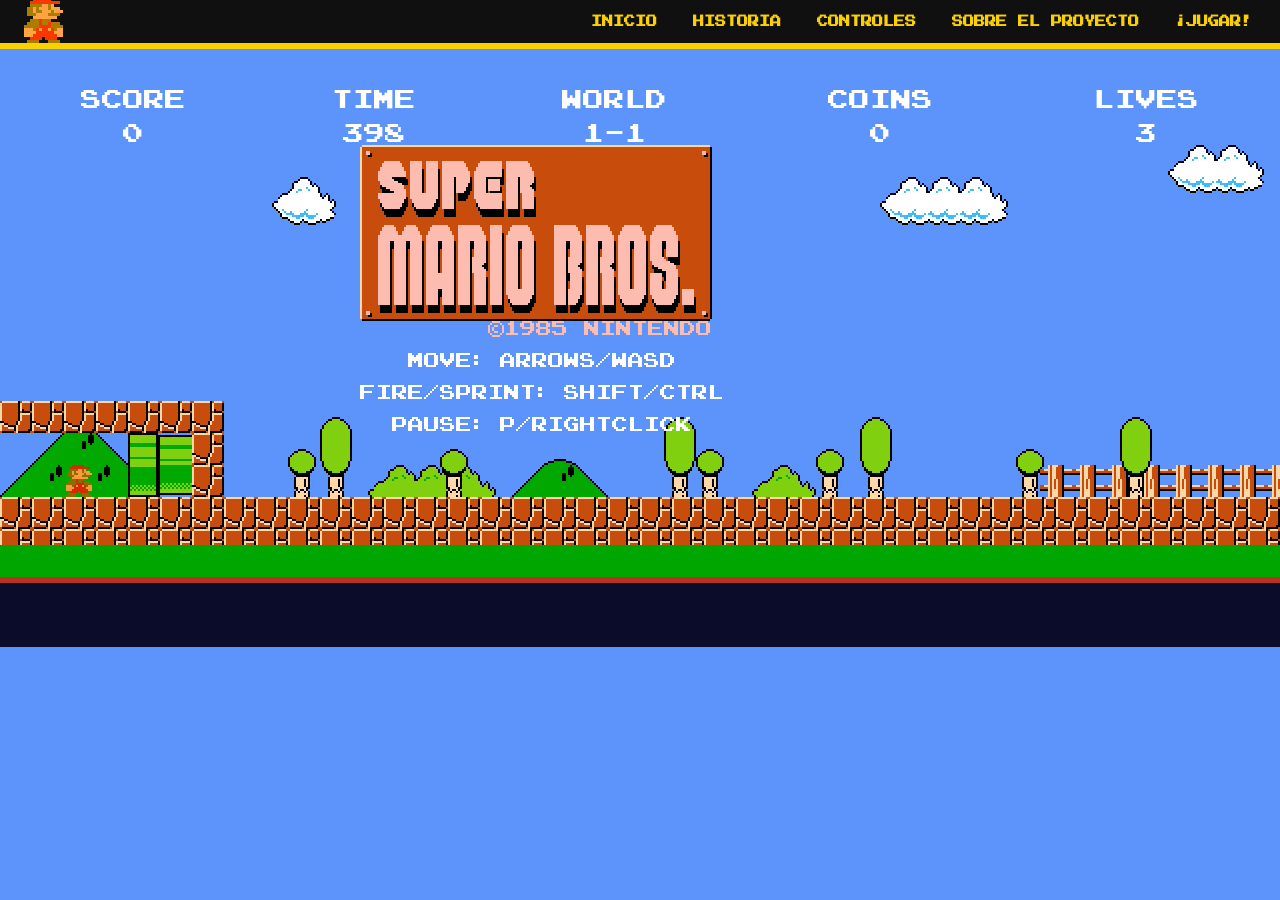
<file: Videojuego/FullScreenMario-master/videoGame.html>
<!DOCTYPE html>
<html lang="es">
  <head>
    <meta charset="utf-8" />
    <meta name="viewport" content="width=device-width, initial-scale=1.0" />
    <title>Super Mario Bros. | Jugar</title>
    <meta
      name="keywords"
      content="fullscreenmario, super mario bros, mario, javascript, html5, gaming, online game"
    />
    <meta name="description" content="Juega Super Mario Bros. online - Niveles originales y personalizados" />

    <!-- build:css index.min.css -->
    <link href="index.css" rel="stylesheet" />
    <link rel="stylesheet" href="../../SitioWeb/style/estilos.css" />
    <!-- /build -->

    <link rel="shortcut icon" href="Theme/Mario.gif" />
    <style>
      body {
        background: var(--cielo);
      }
      #game {
        display: flex;
        justify-content: center;
        padding: 2rem 1rem;
        background-image: linear-gradient(
          to bottom,
          var(--cielo) 0%,
          var(--cielo) 90%,
          var(--tuberia) 90%,
          var(--tuberia) 100%
        );
        min-height: 70vh;
      }
      #controls {
        background-color: var(--noche);
        color: var(--crema);
        padding: 2rem;
        text-align: center;
        font-family: var(--fuente-pixel);
        font-size: 0.6rem;
        border-top: 6px solid var(--ladrillo);
      }
      #controls p {
        margin: 0.5rem 0;
      }
    </style>
  </head>

  <body>
    <header class="encabezado">
      <img src="Theme/Mario.gif" alt="Mario Bros Logo" />
      <nav class="menu">
        <a href="../../index.html">INICIO</a>
        <a href="../../SitioWeb/Pages/historia.html">HISTORIA</a>
        <a href="../../SitioWeb/Pages/controles.html">CONTROLES</a>
        <a href="../../SitioWeb/Pages/sobreProyecto.html">SOBRE EL PROYECTO</a>
        <a href="videoGame.html">¡JUGAR!</a>
      </nav>
    </header>
    <section id="game">
      <!-- FSM.UserWrapper will fill out this section... -->
    </section>

    <section id="controls">
      <p>CONTROLES: ← → MOVER | ↑ ↓ ENTRAR TUBERÍAS | Z/X SALTAR/CORRER | ENTER PAUSA</p>
      <p>PARA MÁS INFORMACIÓN VISITA LA SECCIÓN CONTROLES</p>
    </section>

    <!-- build:js FullScreenMario.min.js -->
    <script src="GameStartr/EightBittr/EightBittr.js"></script>
    <script src="GameStartr/GameStartr.js"></script>
    <script src="GameStartr/AudioPlayr/AudioPlayr.js"></script>
    <script src="GameStartr/ChangeLinr/ChangeLinr.js"></script>
    <script src="GameStartr/FPSAnalyzr/FPSAnalyzr.js"></script>
    <script src="GameStartr/GamesRunnr/GamesRunnr.js"></script>
    <script src="GameStartr/GroupHoldr/GroupHoldr.js"></script>
    <script src="GameStartr/InputWritr/InputWritr.js"></script>
    <script src="GameStartr/LevelEditr/LevelEditr.js"></script>
    <script src="GameStartr/LevelEditr/beautify.js"></script>
    <script src="GameStartr/NumberMakr/NumberMakr.js"></script>
    <script src="GameStartr/MapsCreatr/MapsCreatr.js"></script>
    <script src="GameStartr/MapScreenr/MapScreenr.js"></script>
    <script src="GameStartr/MapsHandlr/MapsHandlr.js"></script>
    <script src="GameStartr/ModAttachr/ModAttachr.js"></script>
    <script src="GameStartr/PixelDrawr/PixelDrawr.js"></script>
    <script src="GameStartr/PixelRendr/PixelRendr.js"></script>
    <script src="GameStartr/ObjectMakr/ObjectMakr.js"></script>
    <script src="GameStartr/StatsHoldr/StatsHoldr.js"></script>
    <script src="GameStartr/StringFilr/StringFilr.js"></script>
    <script src="GameStartr/ThingHittr/ThingHittr.js"></script>
    <script src="GameStartr/TimeHandlr/TimeHandlr.js"></script>
    <script src="GameStartr/QuadsKeepr/QuadsKeepr.js"></script>
    <script src="GameStartr/UserWrappr/UserWrappr.js"></script>
    <script src="GameStartr/WorldSeedr/WorldSeedr.js"></script>
    <script src="FullScreenMario.js"></script>
    <script src="settings/audio.js"></script>
    <script src="settings/collisions.js"></script>
    <script src="settings/editor.js"></script>
    <script src="settings/generator.js"></script>
    <script src="settings/groups.js"></script>
    <script src="settings/events.js"></script>
    <script src="settings/input.js"></script>
    <script src="settings/maps.js"></script>
    <script src="settings/mods.js"></script>
    <script src="settings/objects.js"></script>
    <script src="settings/quadrants.js"></script>
    <script src="settings/renderer.js"></script>
    <script src="settings/runner.js"></script>
    <script src="settings/sprites.js"></script>
    <script src="settings/statistics.js"></script>
    <script src="settings/ui.js"></script>
    <!-- /build -->

    <!-- build:js index.min.js -->
    <script src="index.js"></script>
    <!-- /build -->
  </body>
</html>
</file>
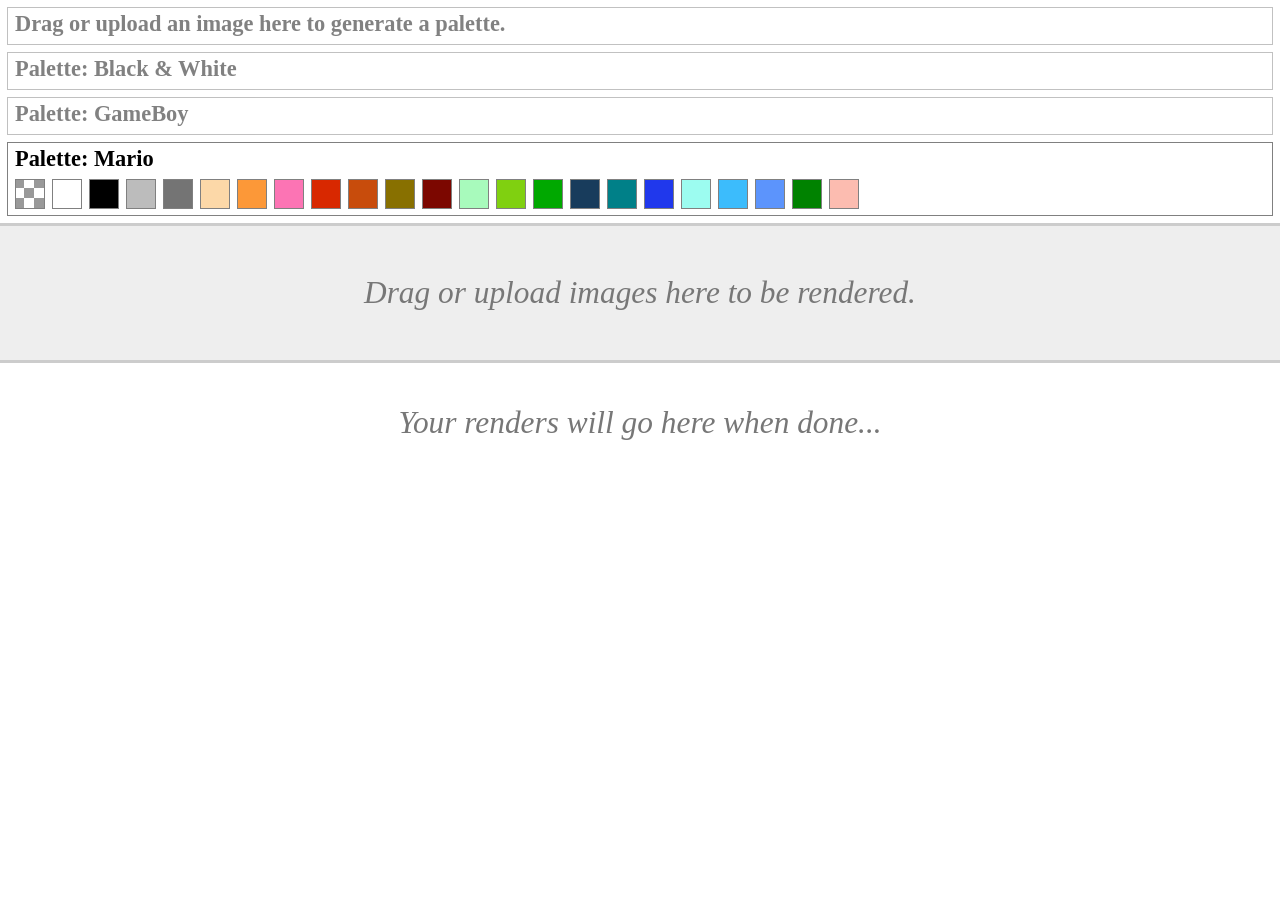
<file: Videojuego/FullScreenMario-master/GameStartr/utils/ImageReadr/ImageReadr.html>
<!DOCTYPE HTML>
<html lang="en-us">
    <head>
        <meta charset="utf-8" />
        <title>ImageReadr</title>
        <link href="ImageReadr.css" rel="stylesheet" />
    </head>

    <body>
        
        <section id="palettes"></section>
        
        <section id="input">
            <aside>Drag or upload images here to be rendered.</aside>
        </section>
        
        <section id="output">
            <aside>Your renders will go here when done...</aside>
        </section>
        
        <script src="../../ChangeLinr/ChangeLinr.js"></script>
        <script src="../../StringFilr/StringFilr.js"></script>
        <script src="../../PixelRendr/PixelRendr.js"></script>
        <script src="ImageReadr.js"></script>
    </body>
</html>
</file>
<file: SitioWeb/style/estilos.css>
/* ============================================================
   SUPER MARIO BROS (NES) — Hoja de estilos
   Paleta y tipografía inspiradas en la NES original de 1985.
   ============================================================ */

@import url('https://fonts.googleapis.com/css2?family=Press+Start+2P&family=Nunito:wght@400;700;800&display=swap');

:root {
  /* Paleta NES */
  --cielo: #5c94fc;
  --ladrillo: #b53120;
  --ladrillo-oscuro: #7a1f14;
  --rojo-mario: #e52521;
  --azul-overol: #2038ec;
  --moneda: #fbd000;
  --tuberia: #00a600;
  --tinta: #101010;
  --crema: #fff6e0;
  --noche: #0b0b2a;
  --noche-clara: #1a1a4a;

  /* Tipografía */
  --fuente-pixel: "Press Start 2P", monospace;
  --fuente-texto: "Nunito", "Trebuchet MS", sans-serif;
}

/* ---------- Reset básico ---------- */
* {
  box-sizing: border-box;
}

body {
  margin: 0;
  font-family: var(--fuente-texto);
  color: var(--tinta);
  background-color: var(--cielo);
  line-height: 1.6;
}

a {
  text-decoration: none;
  color: inherit;
}

img {
  max-width: 100%;
  display: block;
  image-rendering: pixelated;
}

/* ---------- Encabezado (barra de HUD) ---------- */
.encabezado {
  display: flex;
  align-items: center;
  justify-content: space-between;
  gap: 1rem;
  padding: 0.75rem 1.5rem;
  background-color: var(--tinta);
  border-bottom: 6px solid var(--moneda);
  position: sticky;
  top: 0;
  z-index: 10;
}

.encabezado > img {
  height: 48px;
  width: auto;
}

.menu {
  display: flex;
  gap: 1.75rem;
  flex-wrap: wrap;
}

.menu a {
  font-family: var(--fuente-pixel);
  font-size: 0.7rem;
  color: var(--moneda);
  padding: 0.5rem 0.25rem;
  transition: transform 0.15s ease, color 0.15s ease;
}

.menu a:hover,
.menu a:focus-visible {
  color: var(--rojo-mario);
  transform: translateY(-4px);
}

.menu a:focus-visible {
  outline: 2px dashed var(--moneda);
  outline-offset: 4px;
}

/* ---------- Contenido principal ---------- */
main {
  display: flex;
  flex-wrap: wrap;
  justify-content: center;
  gap: 3rem;
  padding: 4rem 2rem 6rem;
  background-image: linear-gradient(
    to bottom,
    var(--cielo) 0%,
    var(--cielo) 85%,
    var(--tuberia) 85%,
    var(--tuberia) 100%
  );
}

/* Tarjeta estilo "bloque de interrogación" */
.tarjeta {
  background-color: var(--crema);
  border: 4px solid var(--tinta);
  box-shadow: 8px 8px 0 0 var(--tinta);
  width: min(340px, 100%);
  padding: 1.5rem;
  text-align: left;
}

.tarjeta img {
  width: 100%;
  height: 200px;
  object-fit: cover;
  border: 4px solid var(--tinta);
  margin-bottom: 1.25rem;
}

.tarjeta h1 {
  font-family: var(--fuente-pixel);
  font-size: 1.1rem;
  color: var(--ladrillo);
  margin: 0 0 1rem;
  line-height: 1.5;
}

.tarjeta p {
  font-size: 0.95rem;
  margin: 0;
  max-width: 60ch;
}

/* Panel estilo "bloque de interrogación" para contenido extenso
   (controles, mecánicas, etc.), usado en la página del juego */
.tarjetaControles {
  background-color: var(--crema);
  border: 4px solid var(--tinta);
  box-shadow: 8px 8px 0 0 var(--tinta);
  width: min(700px, 100%);
  padding: 2rem 2.5rem;
  text-align: left;
}

.tarjetaControles h1 {
  font-family: var(--fuente-pixel);
  font-size: 1rem;
  color: var(--azul-overol);
  margin: 0 0 1rem;
  padding-bottom: 0.5rem;
  border-bottom: 3px solid var(--moneda);
}

.tarjetaControles h1:not(:first-child) {
  margin-top: 2rem;
}

.tarjetaControles p {
  font-size: 0.95rem;
  margin: 0;
  max-width: 65ch;
}

/* ---------- Pie de página (nivel subterráneo) ---------- */
.piePagina {
  background-color: var(--noche);
  color: var(--crema);
  padding: 3rem 2rem 2rem;
  border-top: 6px solid var(--ladrillo);
  display: flex;
  flex-direction: column;
  gap: 2.5rem;
}

.info {
  display: flex;
  align-items: center;
  gap: 1.5rem;
  max-width: 70ch;
}

.info img {
  height: 56px;
  width: auto;
  flex-shrink: 0;
}

.info p {
  font-size: 0.9rem;
  margin: 0;
}

.redes {
  display: flex;
  flex-wrap: wrap;
  align-items: center;
  justify-content: space-between;
  gap: 1.5rem;
}

.redes > div {
  display: flex;
  gap: 1rem;
}

.redes > div a {
  background-color: var(--crema);
  border: 3px solid var(--tinta);
  padding: 0.5rem;
  display: flex;
  align-items: center;
  justify-content: center;
  transition: background-color 0.15s ease;
}

.redes > div a:hover,
.redes > div a:focus-visible {
  background-color: var(--moneda);
}

.redes > div img {
  height: 22px;
  width: 22px;
}

.redes iframe {
  border: 4px solid var(--crema) !important;
  max-width: 100%;
}

.enlaces {
  display: flex;
  flex-wrap: wrap;
  gap: 1.5rem;
  padding-top: 1.5rem;
  border-top: 2px solid var(--noche-clara);
}

.enlaces a {
  font-family: var(--fuente-pixel);
  font-size: 0.65rem;
  color: var(--moneda);
  transition: color 0.15s ease;
}

.enlaces a:hover,
.enlaces a:focus-visible {
  color: var(--rojo-mario);
}

/* ---------- Responsivo ---------- */
@media (max-width: 720px) {
  .encabezado {
    flex-direction: column;
    gap: 0.75rem;
  }

  .info {
    flex-direction: column;
    text-align: center;
  }

  .redes {
    flex-direction: column;
  }

  .redes iframe {
    width: 100%;
    height: auto;
    aspect-ratio: 4 / 3;
  }
}

/* ---------- Accesibilidad: movimiento reducido ---------- */
@media (prefers-reduced-motion: reduce) {
  .menu a,
  .enlaces a,
  .redes > div a {
    transition: none;
  }

  .menu a:hover,
  .menu a:focus-visible {
    transform: none;
  }
}
</file>
<file: SitioWeb/style/style.css>
@font-face {
    font-family: 'SMB';
    src: url('../src/SuperMario256.ttf') format('truetype');
    font-weight: normal;
    font-style: normal;
}

:root {
    --FondoPagina: #5d94fb;
    --FondoElem1: #75d11b;
    --FondoElem2: #fc9838;
    --ObjectElem1: #ac7c00;
    --ObjectElem2: #e72020;
    --ObjectElem3: #ffa440;
}

body {
    font-family: 'SMB', sans-serif;
    background-color: var(--FondoPagina);
    color: white;
    margin: 0;
    padding: 0;
    box-sizing: border-box;
}

/* ---> SECTOR ENCABEZADO */

.encabezado, .piePagina {
    background-color: var(--FondoElem1);
    display: flex;
    justify-content: space-between;
    padding: 15px;
}

.menu, .enlaces {
    display: flex;
    align-items: center;
    gap: 15px;
}

.menu a, .enlaces a {
    text-decoration: none;
    color: white;
    transition: 0.05s;
}

.menu a:hover, .enlaces a:hover {
    transform: scale(1.05);
    filter: drop-shadow(0px 5px 0px var(--ObjectElem1));
}

/* ---> SECTOR MAIN */

main, .enlaces {
    margin: 40px;
    padding: 5px;
    display: flex;
    justify-content: center;
    flex-wrap: wrap;
}

.tarjeta img {
    border-radius: 15px 0px 0px 15px;
    height: 100%;
    width: 100%;
    grid-area: img;
}

.tarjeta h1 {
    grid-area: h1;
}

.tarjeta p {
    grid-area: p;
}

.tarjeta {
    background-color: var(--FondoElem2);
    border-radius: 15px;
    border: 5px solid var(--ObjectElem2);
    margin: 15px;
    display: grid;
    grid-template-columns: repeat(2, 250px);
    gap: 20px;
    grid-template-areas:
        "img h1"
        "img  p";
    transition: 0.5s;
}

.tarjeta:hover {
    transform: scale(1.05);
    filter: drop-shadow(0px 0px 10px var(--ObjectElem3));
}

/* ---> SECTOR FOOTER */

.piePagina {
    text-align: center;
    align-items: center;
}

.redes {
    width: 36%;
    display: flex;
    flex-direction: column;
    align-items: center;
    gap: 20px;
}

.enlaces {
    width: 20%;
    flex-direction: column;
}

.info {
    width: 36%;
}

.redes div a img {
    width: 50px;
    transition: 0.05s;
}

.redes div a img:hover {
    transform: scale(1.1);
    filter: drop-shadow(0px 3px 3px var(--ObjectElem3));
}

.redes iframe {
    width: 350px;
    height: 100px;
    border-radius: 15px;
}
</file>
<file: Videojuego/FullScreenMario-master/index.css>
/* General elements */

html, body {
    margin: 0;
    padding: 0;
}

body {
    background: black;
    color: #fafafa;
    overflow-x: hidden;
	overflow-y: scroll;
}

header {
    height: 49px;
    overflow: hidden;
    -ms-user-select: none;
    -moz-user-select: none;
    -webkit-user-select: none;
    user-select: none;
}

section {
    clear: both;
}

a {
    color: white;
    font-weight: bold;
    text-decoration: none;
}


/* General animations */

.hoverable {
    opacity: .84;
    transition: 140ms opacity;
}

.hoverable:hover {
    opacity: 1;
}


/* Header */

#header-right {
    position: absolute;
    top: 0;
    right: 3px;
    opacity: 1;
    transition: 280ms opacity;
}

@media(max-width: 819px) {
    #header-right {
        opacity: 0;
    }
}


/* Game section */

section#game {
    min-height: 464px;
}

section#game .EightBitter {
    margin: auto;
}



/* Control section */

#controls {
    text-align: center;
}

#controls .control {
    position: relative;
    display: inline-block;
    margin-top: 0;
    height: 35px;
    width: 256px;
    border: 3px solid black;
    border-radius: 7px;
    box-shadow: 0 3px 7px black inset;
    background: black;
    font-family: 'Press Start';
    -moz-box-sizing: border-box;
    -webkit-box-sizing: border-box;
    box-sizing: border-box;
    overflow: hidden;
    transition: 70ms all;
}

#controls.length-4 .control {
    min-width: 25%;
}

#controls.length-5 .control {
    min-width: 20%;
}

#controls .control:hover {
    margin-top: -288px;
    height: 316px; /* 288px + 28px */
    border-color: #99ffcc;
    background: #009966;
    z-index: 70;
}

#controls .control h4 {
    position: absolute;
    right: 0;
    bottom: 7px;
    left: 0;
    margin: 0;
}

#controls .control-inner {
    margin-top: 28px;
    padding: 7px 3px;
    opacity: 0;
    transition: 35ms opacity;
}

#controls .control:hover .control-inner {
    display: block;
    margin-top: 0;
    opacity: 1
}

#controls .select-options {
    position: relative;
    max-height: 277px;
    overflow-y: auto;
}

#controls .select-option-title {
    padding: 11px;
}

#controls .select-option {
    margin: 1px 3px;
    display: inline-block;
    background: #ffcc33;
    border: 3px outset;
    cursor: pointer;
    color: black;
    font-size: 14px;
    -moz-box-sizing: border-box;
    -webkit-box-sizing: border-box;
    box-sizing: border-box;
}

#controls .select-option.option-enabled {
    background: #ffcc33;
}

#controls .select-option.option-disabled {
    background: #ccaa33;
}

#controls .select-option.select-option-inset {
    border: 3px inset;
}

#controls .select-option.select-option-large {
    padding: 14px 0;
    font-size: 15px;
    line-height: 140%;
}

#controls .disabled {
    opacity: .49 !important;
    cursor: default !important;
    -ms-user-select: none !important;
    -moz-user-select: none !important;
    -webkit-user-select: none !important;
    user-select: none !important;
}


/* Controls - option buttons */

#controls .options-button-option {
    position: relative;
    display: block;
    left: 0;
    right: 0;
    padding: 4px 0;
    /* width: 70px; */
}

#controls input[type=number] {
    display: inline;
    margin-left: -3px;
    padding-left: 17px;
    width: 42px;
    /* font-size: 1em; */
    font-family: "Press Start";
}

#controls select {
    /* font-size: 1em; */
    font-family: "Press Start";
}


/* Controls - options */

#controls #control-Options .select-options td {
    padding-top: 7px;
    padding-bottom: 7px;
}


/* Controls - option keys */

#controls .options-label-Keys {
    padding-left: 14px;
}

#controls .options-cell-Keys {
    padding: 7px 0;
}

#controls .options-key-option {
    display: inline;
}

#controls .options-key-option:not(:last-of-type):after {
    content: ", ";
}


/* Controls - tables */

#controls table {
    width: 100%;
    border-spacing: 1px;
}

#controls .maps-grid-option {
    display: table-cell;
    padding: 3px;
}

#controls .maps-grid-option-extra {
    display: block;
    margin: 7px 2px 0 1px;
    padding: 3px 0;
}

#controls .maps-grid-input {
    margin: 0 2px 0 1px;
    width: 98%;
    box-sizing: border-box;
    font-family: 'Press Start';
    text-align: center;
}


/* Controls - uploader */

#controls .select-upload {
    cursor: pointer;
    overflow: hidden;
}

#controls .select-upload-input {
    display: none;
}


/* Text sections */

section.section-text {
    margin: auto;
    padding: 21px 70px;
    max-width: 910px;
    font-size: 1.4em;
    text-align: center;
}

.link-github {
    color: #cfc;
}

.link-facebook {
    color: #ccf;
}

.link-twitter {
    color: #cff;
}

@media(max-width: 350px) {
    section.section-text {
        padding: 14px 7px;
    }
}
</file>
<file: Videojuego/FullScreenMario-master/GameStartr/utils/ImageReadr/ImageReadr.css>
html, body {
    margin: 0;
    padding: 0;
    border: 0;
    cursor: default;
}

body {
    font-size: 1.4em;
}


/* General styles */

aside {
    padding: 14px;
    color: #777777;
    font-size: 1.4em;
    font-style: italic;
    text-align: center;
    transition: 350ms opacity;
}


/* General interactivity */

body {
    -webkit-user-select: none;
    -khtml-user-select: none;
    -moz-user-select: none;
    -ms-user-select: none;
    user-select: none;
}

.selectable {
    -webkit-user-select: text;
    -khtml-user-select: text;
    -moz-user-select: text;
    -ms-user-select: text;
    user-select: text;
}


/* Palette displays */

#palettes {
    padding-right: 7px;
}

.palette {
    margin: 7px 0 7px 7px;
    padding: 3px 7px 0 7px;
    border: 1px solid gray;
    cursor: pointer;
    opacity: .49;
	background-size: contain;
	background-position: right;
	background-repeat: no-repeat;
}

.palette:hover,
.palette.palette-selected {
    opacity: 1;
}

.palette:not(.palette-selected) .palette-container {
    display: none;
}

.palette-label {
    margin: 0 0 7px 0;
}

.palette-box {
    display: inline-block;
    margin-right: 7px;
	box-shadow: 0 0 3px 3px white;
    background-image: url("[data-uri]");
}

.palette-box-in {
    width: 28px;
    height: 28px;
    border: 1px solid gray;
}


/* Input display */

#input {
    padding: 35px 14px;
    border: solid #cccccc;
    border-width: 3px 0;
    background: #eeeeee;
    transition: 140ms all;
    cursor: pointer;
}

#input:hover {
    background: #cccccc;
    border-color: #eeeeee;
}

#input:hover aside {
    color: white;
}

#input.hovering {
    color: #aaa;
    background: white;
    border-color: #aaa;
}

input[type=file] {
    position: absolute;
    left: -100%;
}


/* Output display */

#output {
    padding-top: 7px;
}

#output aside {
    margin-top: 21px;
}

#output aside:not(:first-child) {
    display: none;
}

.output {
    position: relative;
    margin: 14px 0;
    padding: 7px 0;
    border: solid #aaaaaa;
    border-width: 1px 0;
    background: #e5d6ff;
    text-align: center;
    overflow-x: hidden;
	background-size: contain;
	background-position: right;
	background-repeat: no-repeat;
}

.output.output-failed {
    background-color: #ffcccc;
}

.output.output-uploading {
    background-color: #f0e5ff;
}

.output.output-working {
    background-color: #d3f7ff;
}

.output.output-complete {
    background-color: #daffdf;
}

.output input[type=text] {
    display: block;
    position: relative;
    width: 98%;
    left: 1%;
    right: 1%;
    text-align: center;
}
</file>
